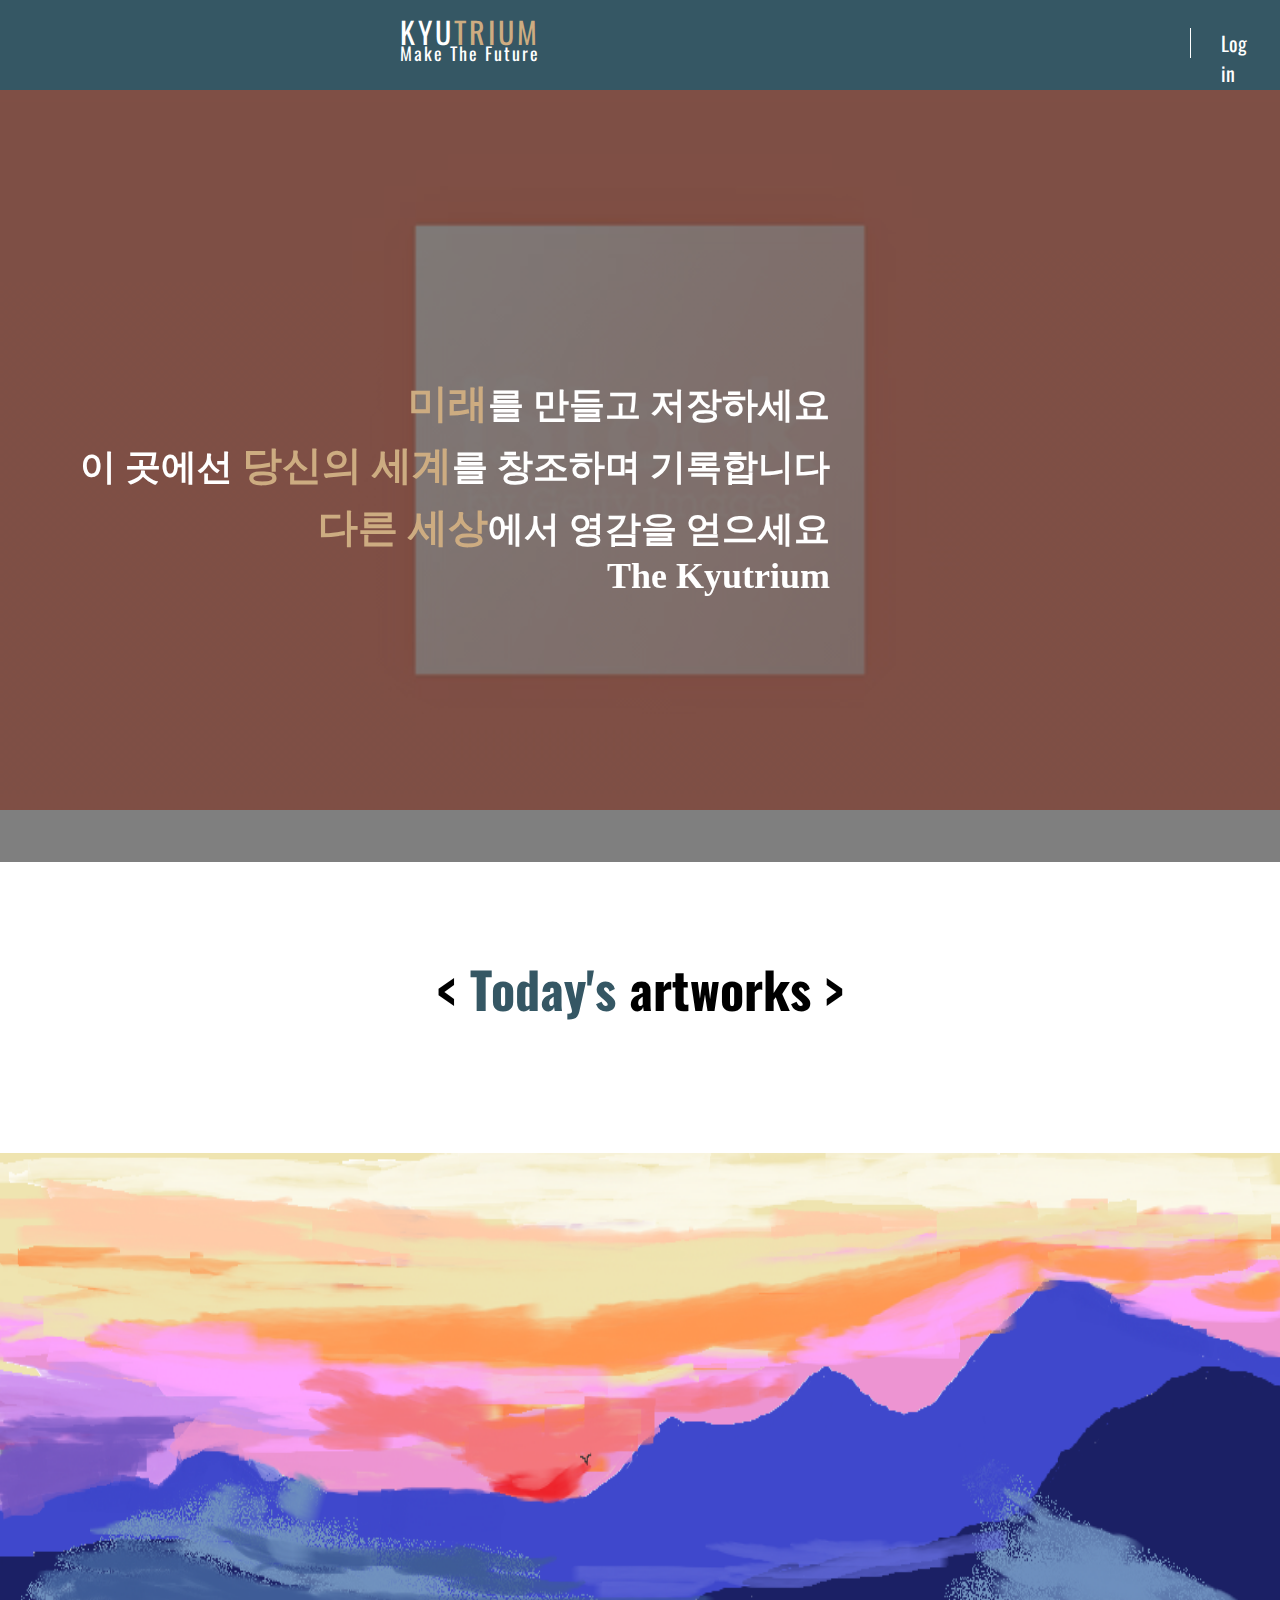
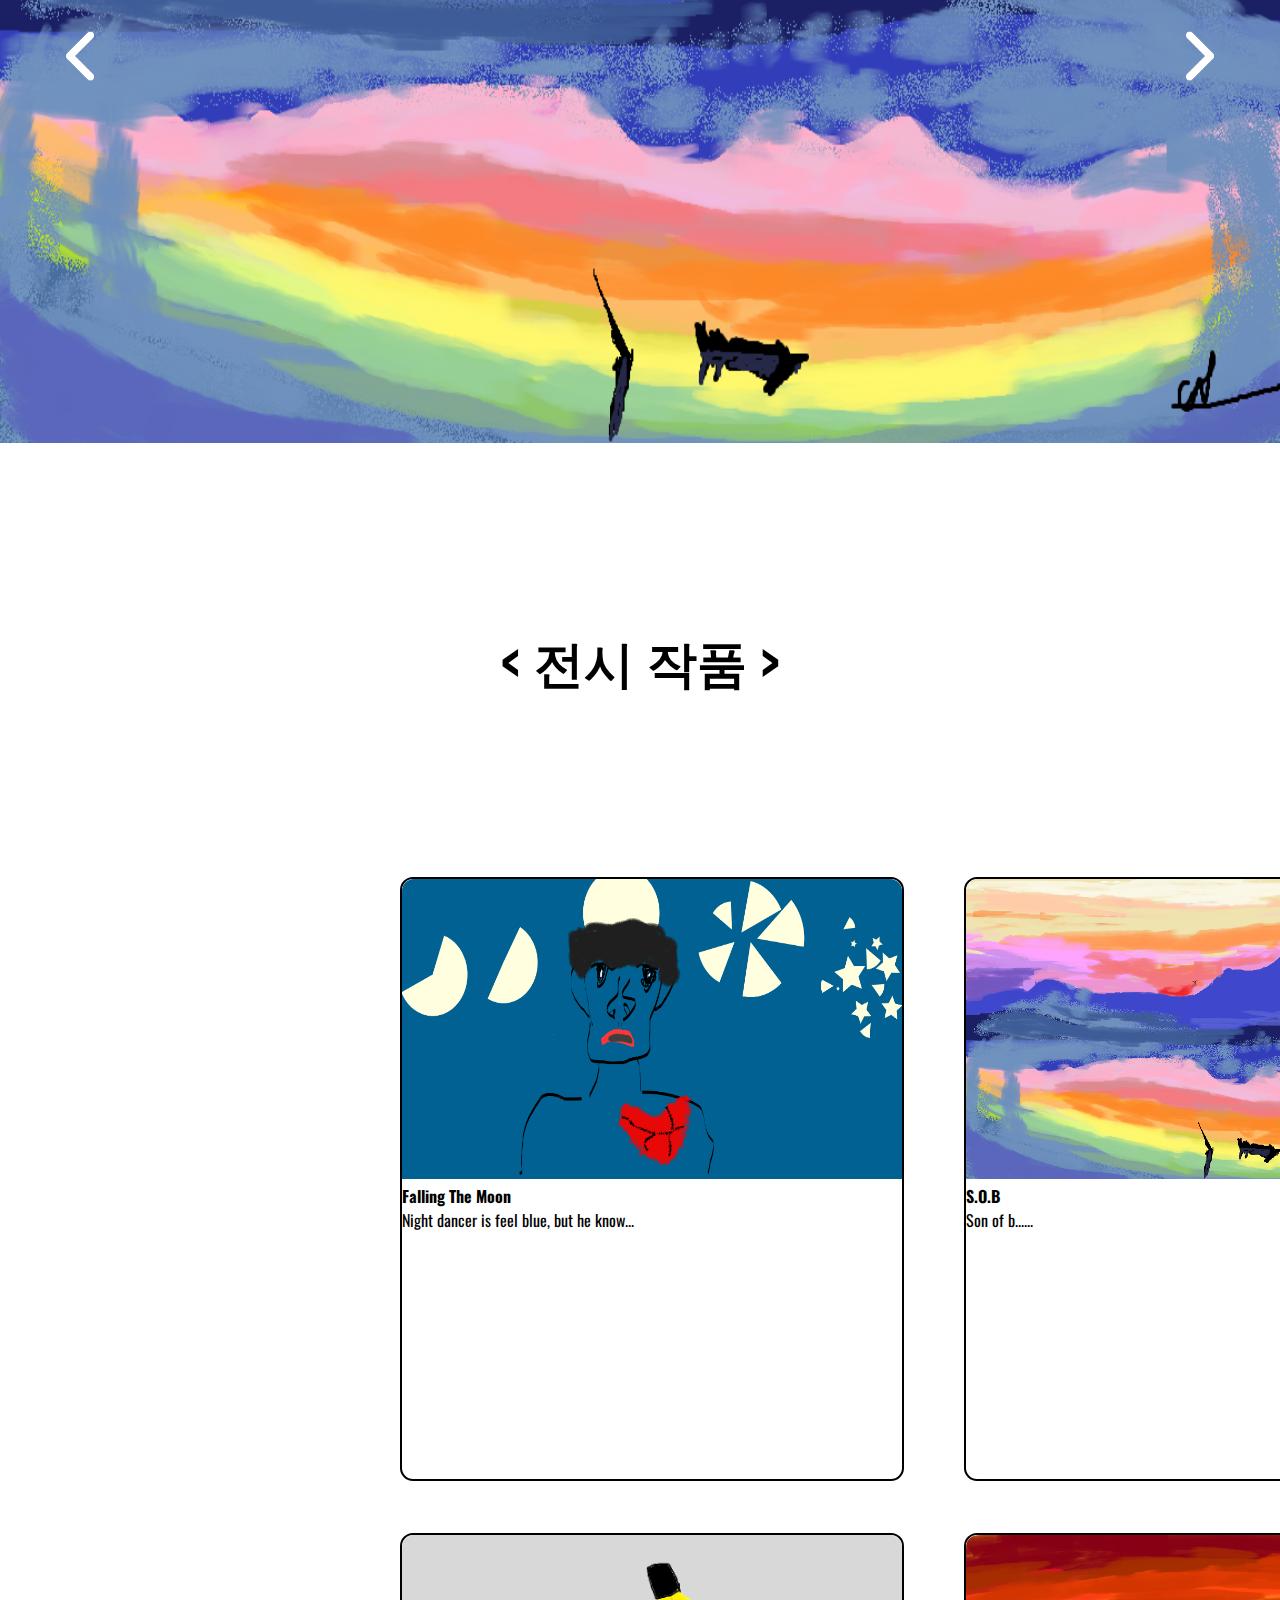
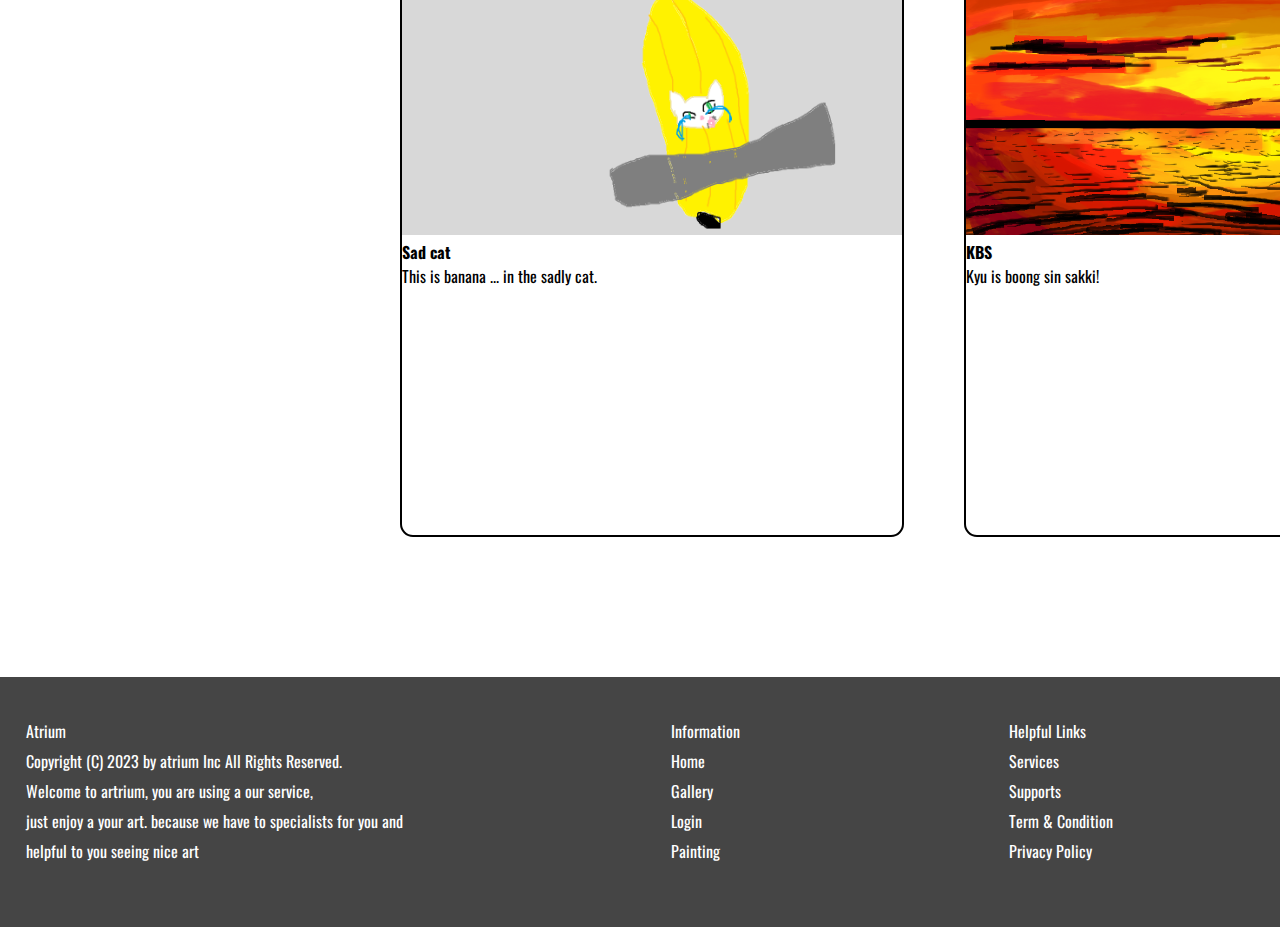
<file: html/main.html>
<!DOCTYPE html>
<html lang="ko">
<head>
    <meta charset="UTF-8">
    <meta http-equiv="X-UA-Compatible" content="IE=edge">
    <meta name="viewport" content="width=device-width, initial-scale=1.0">
    <title>atrium</title>
    <link rel="stylesheet" href="/css/main_style.css">
    <link rel="stylesheet" href="/css/unity_style.css">
</head>
<body>
    <header>
        <div class="head" style="display: flex;">
            <a class="logo" href="">
                <p id="title">KYU<span>TRIUM</span></p>
                <p id="explan">Make The Future<p>
            </a>
            <ul class="nav">
                <span id="nav_liner"></span>
                <li><a href="/html/login.html">Log in</a></li>
                <button class="my-btn my-btn-class-47" type="button" onclick="location.href='painting.html'">
                    <span>
                        &nbsp;&nbsp;&nbsp;&nbsp;&nbsp;&nbsp;&nbsp;                        
                    </span>
                </button>
            </ul>
        </div>
        <div class="background_image">
            <video src="/images/istockphoto-1341268434-640_adpp_is.mp4" loop autoplay></video>
            <div id="background_shadow"></div>
            <p id="b_explan"><span id="b_explan_h">미래</span>를 만들고 저장하세요<br>    
            이 곳에선 <span id="b_explan_h">당신의 세계</span>를 창조하며 기록합니다<br>
            <span id="b_explan_h">다른 세상</span>에서 영감을 얻으세요<br>
            The Kyutrium</p>
        </div>
    </header>
    <h1 id="visual_h1">&lt;<span id="visual_span"> Today's</span> artworks &gt;</h1>
    <div class="visual">
        <div class="section">
            <input type="radio" name="slide" id="slide01">
            <input type="radio" name="slide" id="slide02">
            <input type="radio" name="slide" id="slide03">
            <div class="slidewrap">
                <ul class="slidelist">
                    <label for="slide03" class="left l01"></label>
                    <label for="slide02" class="right r01"></label>
                    <label for="slide01" class="left l02"></label>
                    <label for="slide03" class="right r02"></label>
                    <label for="slide02" class="left l03"></label>
                    <label for="slide01" class="right r03"></label>
                    <li class="first_screen screen">
                        <a href="#">
                            <img
                                src="/images/sob.png" alt="The sob">
                        </a>
                    </li>
                    <li class="second_screen screen">
                        <a href="#">
                            <img
                                src="/images/KBS.png" alt="The KBS">
                        </a>
                    </li>
                    <li class="third_screen screen">
                        <a href="#">
                            <img
                                src="/images/sadcat.png"
                                alt="The third">
                        </a>
                    </li>
                </ul>
            </div>
        </div>
    </div>
    <h1 id="visual_h1">&lt; 전시 작품 &gt;</h1>
    <div class="container">
        <div class="content">
            <div id="artworks">
                <img src="/images/falling_the_moon.png" alt="artwork_01">
                <h4>Falling The Moon</h4>
                <p>Night dancer is feel blue, but he know...</p>
            </div>
            <div id="artworks">
                <img src="/images/sob.png" alt="artwork_02">
                <h4>S.O.B</h4>
                <p>Son of b......</p>
            </div>
        </div>
        <div class="content">
            <div id="artworks">
                <img src="/images/sadcat.png" alt="artwork_03">
                <h4>Sad cat</h4>
                <p>This is banana ... in the sadly cat.</p>
            </div>
            <div id="artworks">
                <img src="/images/KBS.png" alt="artwork_04">
                <h4>KBS</h4>
                <p>Kyu is boong sin sakki!</p>
            </div>
        </div>
    </div>
    <footer>
        <div id="leftFoot">
            <span id="l_highlight">Atrium</span>
            <p>Copyright (C) 2023 by atrium Inc All Rights Reserved.</p>
            <p id="welcome_text">Welcome to artrium, you are using a our service,<br>
            just enjoy a your art. because we have to specialists for you and<br>
            helpful to you seeing nice art</p>
        </div>
        <div id="centerFoot">
            <span>Information</span>
            <p>
                Home<br>
                Gallery<br>
                Login<br>
                Painting
            </p>
        </div>
        <div id="rightFoot">
            <span>Helpful Links</span>
            <p>
                Services<br>
                Supports<br>
                Term & Condition<br>
                Privacy Policy
            </p>
        </div>  
    </footer>
</body>
</html>
</file>
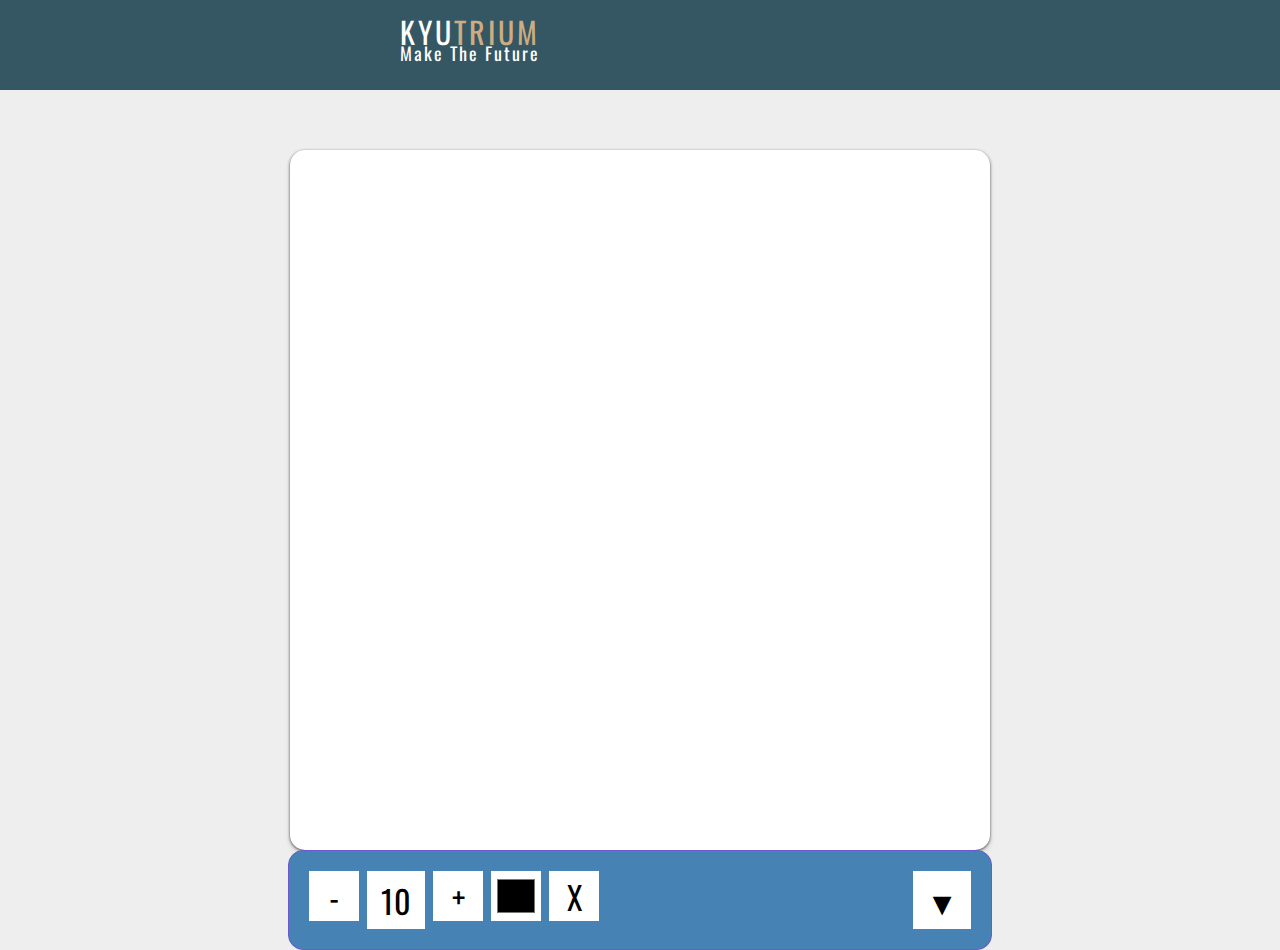
<file: html/painting.html>
<!DOCTYPE html>
<html lang="en">
<head>
    <meta charset="UTF-8">
    <meta http-equiv="X-UA-Compatible" content="IE=edge">
    <meta name="viewport" content="width=device-width, initial-scale=1.0">
    <title>artrium</title>
    <link rel="stylesheet" href="/css/painting_style.css">
    <link rel="stylesheet" href="/css/unity_style.css">
</head>
<body>
    <header>
        <div class="head" style="display: flex;">
            <a class="logo" href="/html/main.html">
                <p id="title">KYU<span>TRIUM</span></p>
                <p id="explan">Make The Future<p>
            </a>
            <ul class="nav">
                <span id="nav_liner"></span>
                <li><a href="/html/login.html">Log in</a></li>
            </ul>
        </div>
    </header>
    <div class="container">
        <canvas id="canvas" width="700px" height="700px"></canvas>
        <div class="toolbox">
            <button id="decrease">-</button>
            <span id="size">10</span>
            <button id="increase">+</button>
            <input type="color" id="color" />
            <button id="clear">X</button>
            <div class="download">▼</div>
        </div>
        <script src="script.js"></script>
    </div>
    <footer>
    
    </footer>
</body>
</html>
</file>
<file: css/main_style.css>
.background_image video{
    position: absolute;
    width: 100%;
    height: 80vh;
    object-fit: fill;   
}
header {
    height: 772px !important;
}
footer {
    background-color: #454545;
    color: white;
    display: flex;
    height: 250px;
}
#visual_h1 {
    font-size: 50px;
    text-align: center;
    margin: 14% 0 10%;
}
#visual_span {
    color: #355764;
}
footer #leftFoot,
footer #centerFoot,
footer #rightFoot {
    margin-top: 3%;
    line-height: 30px;
}
#leftFoot {
    margin: 1%;
    margin-right: 20%;
    margin-left: 2%;
}
#centerFoot {
    margin: 1%;
    margin-right: 20%;
}
#rightFoot {
    margin: 1%;
}
.container {
    width: 100%;
    height: 1400px;
    padding-top: 50px;
}
.container h1 {
    padding-bottom: 50px;
    text-align: center;
    font-family: "Orbit-Regular";
}
.content {
    display: flex;
}
.content:nth-child(2) {
    margin-top: 4%;
}
#artworks {
    width: 500px;
    height: 600px;
    float: left;
    border-radius: 13px;
    border: 2px solid black;
}
#artworks:nth-child(1) {
    margin-left: 400px;
}
#artworks:nth-child(2){
    margin-left: 60px;
}
#artworks-wrapper {
    width:1600px;
}
#artworks img {
    width: 500px;
    height: 300px;
    border-top-right-radius: 12px;
    border-top-left-radius: 12px;
}
#move {
    background:url(/images/g_right_b.png);
    background-repeat: no-repeat;
    width:40px;
    height:40px;
    border: 0;
}
#artworks label img {
    width: 30px;
    height: 28px;
    background-size: cover;
    margin: 36% 0% 0% 84%;
}
ul li:nth-child(1) {
    margin-left: 1100px;
}
.nav, .logo {
    margin-top: 28px;
}
.logo {
    padding-top: 0px !important;
}
.section input[id*="slide"] {
    display: none;
}
.section .slidewrap {
    max-width: 100%;
    height: 890px;
    margin: 0 auto;
    overflow: hidden;
}
.section .slidelist {
    white-space: nowrap;
    font-size: 0;
}
.section .slidelist > li {
    display: inline-block;
    vertical-align: middle;
    width: 100%;
    transition: 1.7s;
}
.section .slidelist > li > a {
    display: block;
    position: relative;
}
.section .slidelist > li > a img {
    width: 100%;
    height: 890px;
    z-index: 100;
}
.section .slidelist label {
    position: absolute;
    z-index: 10;
    top: 184%;
    transform: translateY(-50%);
    padding: 50px;
    cursor: pointer;
}
/* 좌우 이동 버튼 */
.section .slidelist .left {
    left: 30px;
    background: url("/images/left.png") center center / 100% no-repeat;
}
.section .slidelist .right {
    right: 30px;
    background: url("/images/right.png") center center / 100% no-repeat;
}


.section [id="slide01"]:checked ~ .slidewrap .slidelist > li {
    transform: translateX(0%);
}
.section [id="slide01"]:checked ~ .slidewrap .slidelist > .l02,
.section [id="slide01"]:checked ~ .slidewrap .slidelist > .l03,
.section [id="slide01"]:checked ~ .slidewrap .slidelist > .r02,
.section [id="slide01"]:checked ~ .slidewrap .slidelist > .r03 {
    visibility: hidden;
}
.section [id="slide02"]:checked ~ .slidewrap .slidelist > li {
    transform: translateX(-100%);
}
.section [id="slide02"]:checked ~ .slidewrap .slidelist > .l01,
.section [id="slide02"]:checked ~ .slidewrap .slidelist > .l03,
.section [id="slide02"]:checked ~ .slidewrap .slidelist > .r01,
.section [id="slide02"]:checked ~ .slidewrap .slidelist > .r03 {
    visibility: hidden;
}
.section [id="slide03"]:checked ~ .slidewrap .slidelist > li {
    transform: translateX(-200%);
}
.section [id="slide03"]:checked ~ .slidewrap .slidelist > .l01,
.section [id="slide03"]:checked ~ .slidewrap .slidelist > .l02,
.section [id="slide03"]:checked ~ .slidewrap .slidelist > .r01,
.section [id="slide03"]:checked ~ .slidewrap .slidelist > .r02 {
    visibility: hidden;
}
</file>
<file: css/unity_style.css>
* {
    text-decoration: none;
    list-style: none;
    border-collapse: collapse;
    margin: 0;
    padding: 0;
    font-family: "Oswald-VariableFont_wght";
}
@font-face {
  font-family: "Orbit-Regular"; /* 사용하고 싶은 font-family명을 지정 */
  src: url("/fonts/Orbit-Regular.ttf") format("opentype"); /* 폰트파일 불러오기 */
  font-family: "Oswald-VariableFont_wght"; /* 사용하고 싶은 font-family명을 지정 */
  src: url("/fonts/Oswald/Oswald-VariableFont_wght.ttf") format("opentype"); /* 폰트파일 불러오기 */
}
header {
    width: 100%;
    height: 300px;
    font-size: 20px;
    color: white;
}
ul {
    height: 60px;
}
.nav {
    margin-top: 28px;
    display: flex;
    z-index: 10;
}
.nav li {
    margin-left: 30px;
}
a {
    color: white;
}
.nav #nav_liner {
    border-left: 1px solid white;
    height: 30px;
    margin-left: 250px;
}
.background_image {
    height: 770px;
}
.background_image #background_shadow {
    background-color: black;
    opacity: 0.5;
    height: 772px;
    position: relative;
    z-index: 2;
}
.background_image video{
    position: absolute;
    width: 100%;
    height: 80vh;
    object-fit: fill;   
    z-index: 1;
}
.head {
    width: 100%;
    height: 90px;
    background-color: #355764;
}
.logo {
    margin-top: 0.7%;
    margin-left: 400px;
}
.logo #title {
    font-size: 30px !important;
    letter-spacing: 3px;
}
.logo #title span {
    color: #CDAC81;
}
.logo #explan{
    font-size: 18px !important;
    margin-top: -10%;
    letter-spacing: 2px;
}
#b_explan{
    top: -64%;
    margin-right: 450px;
    text-align: right;

    font-size: 36px;
    font-family: "Orbit-Regular";
    font-weight: 700;
    position: relative;
    color: white;
    z-index: 10;
}
#b_explan_h{
    color: #CDAC81;
    font-size: 40px;
}
.my-btn-class-47 { 
    position: relative; 
    z-index: 1;
    margin-left: 40px;
    top: -20%; 
    width: 160px;
    text-transform: uppercase; 
    font-weight: 600;
    cursor: pointer; 
    background: none; 
    border: 2px solid white; 
    color: white; 
    transition: all 0.3s ease 0s; 
    overflow: hidden; 
}
.my-btn-class-47::after { 
    content: "Time to painting"; 
    position: absolute;
    z-index: -1; 
    transition: all 0.3s ease 0s;
    padding-left: 12px;
}
.my-btn-class-47 span { 
    display: inline-block;
    margin: 0% 0% -26% -176%; 
    width: 100%; 
    height: 100%; 
    transition: all 0.3s ease 0s; 
}
.my-btn-class-47::before { 
    position: absolute; 
    height: 100%; 
    width: 100%; 
    line-height: 3.3; 
    transition: all 0.3s ease 0s; 
    content: "Click"; 
    left: -200%; top: 10%; 
}
.my-btn-class-47:active::before { 
    color: #355764; 
}
.my-btn-class-47:hover::before { 
    left: 0px; 
}
.my-btn-class-47:hover::after { 
    opacity: 0%;
}
</file>
<file: css/painting_style.css>
body {
    background-color: #eeeeee;
    font-family: -apple-system, BlinkMacSystemFont, 'Segoe UI', Roboto, Oxygen, Ubuntu, Cantarell, 'Open Sans';
}

.nav #nav_liner {
  margin-left: 450px !important;
}

.container {
    width: 100%;
    display: flex;
    flex-direction: column;
    align-items: center;
    margin-top: -150px;
}

#canvas {
    background-color: white;
    border-radius: 15px;
    box-shadow: 0 4px 6px rgba(50, 50, 93, 0.11), 0 1px 3px rgba(0, 0, 0, 0.68);
}

.toolbox {
    background-color: steelblue;
    border: 1px solid slateblue;
    display: flex;
    width: 670px;
    padding: 1rem;
    border-radius: 15px;
  }
  
.toolbox > * {
    background-color: #fff;
    border: none;
    display: inline-flex;
    align-items: center;
    justify-content: center;
    font-size: 2rem;
    height: 50px;
    width: 50px;
    margin: 0.25rem;
    padding: 0.25rem;
    cursor: pointer;
  }
  
  .toolbox > *:last-child {
    margin-left: auto;
  }
</file>
